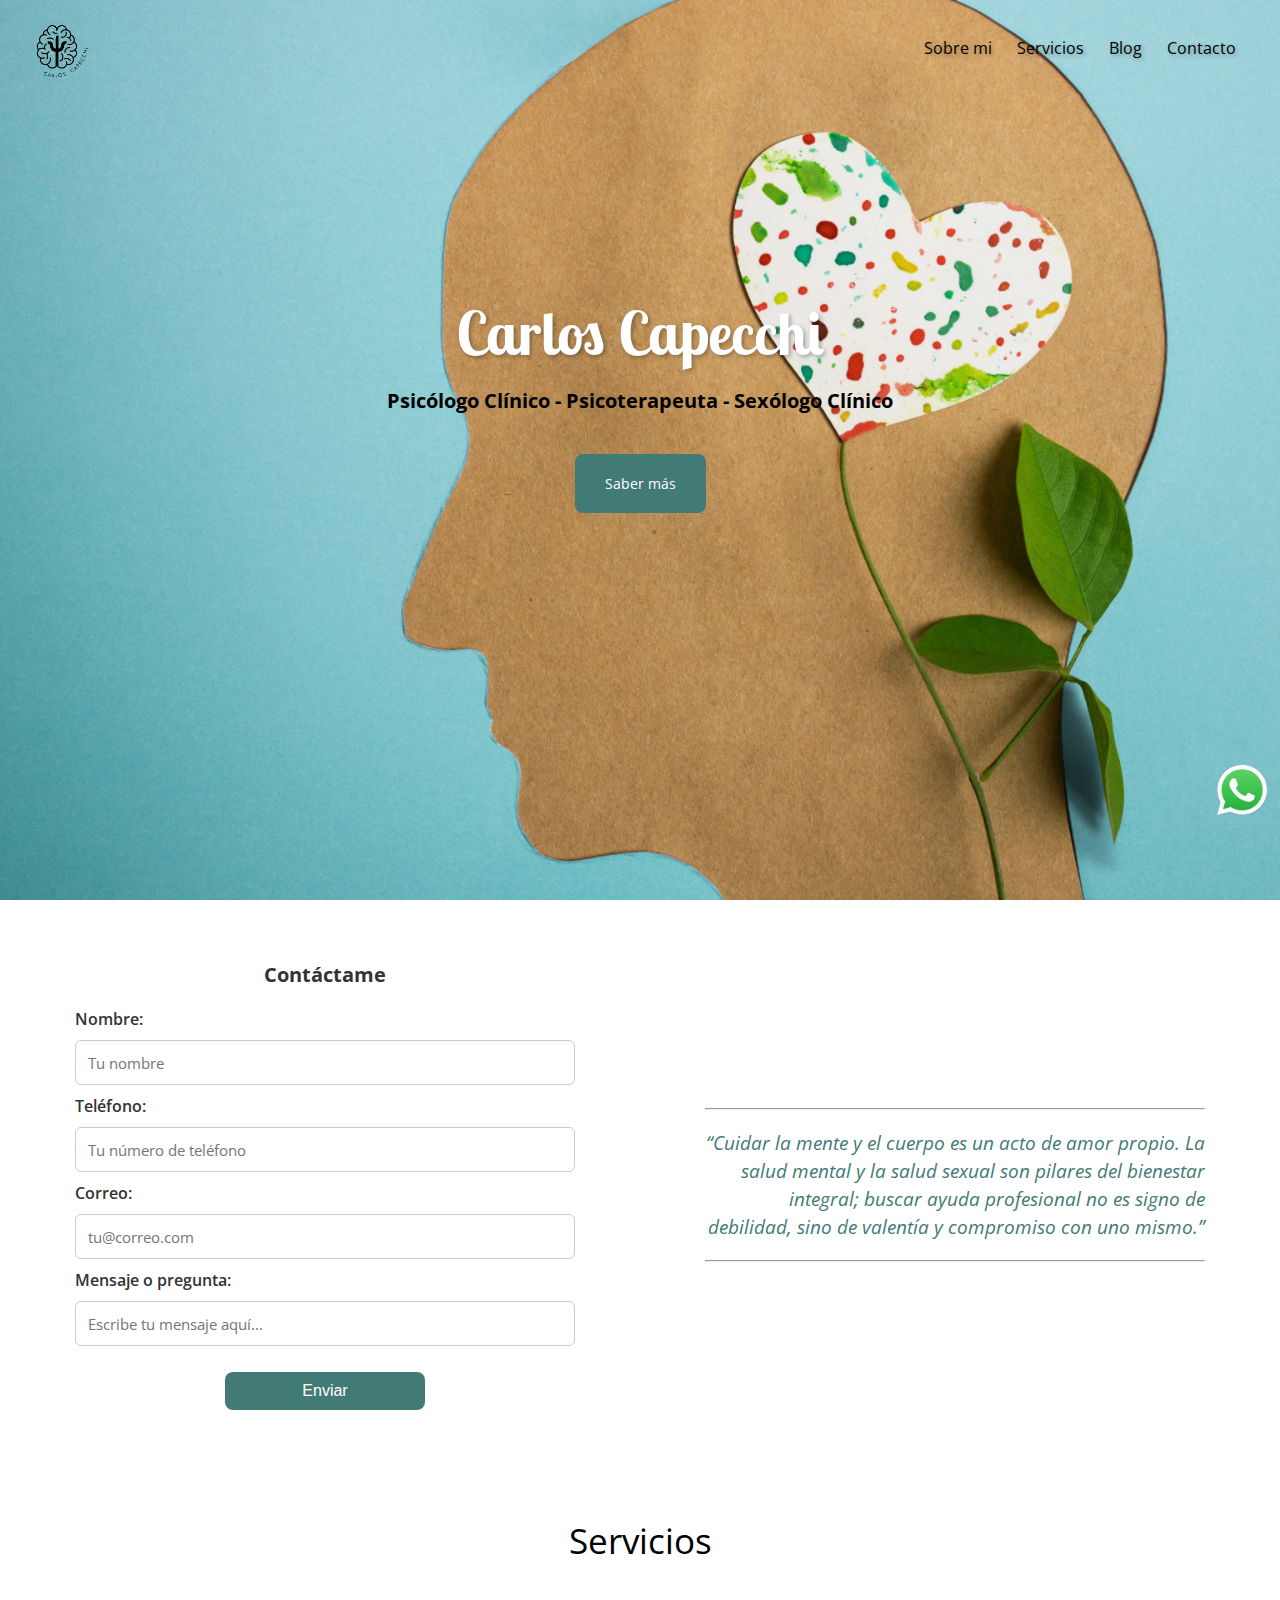
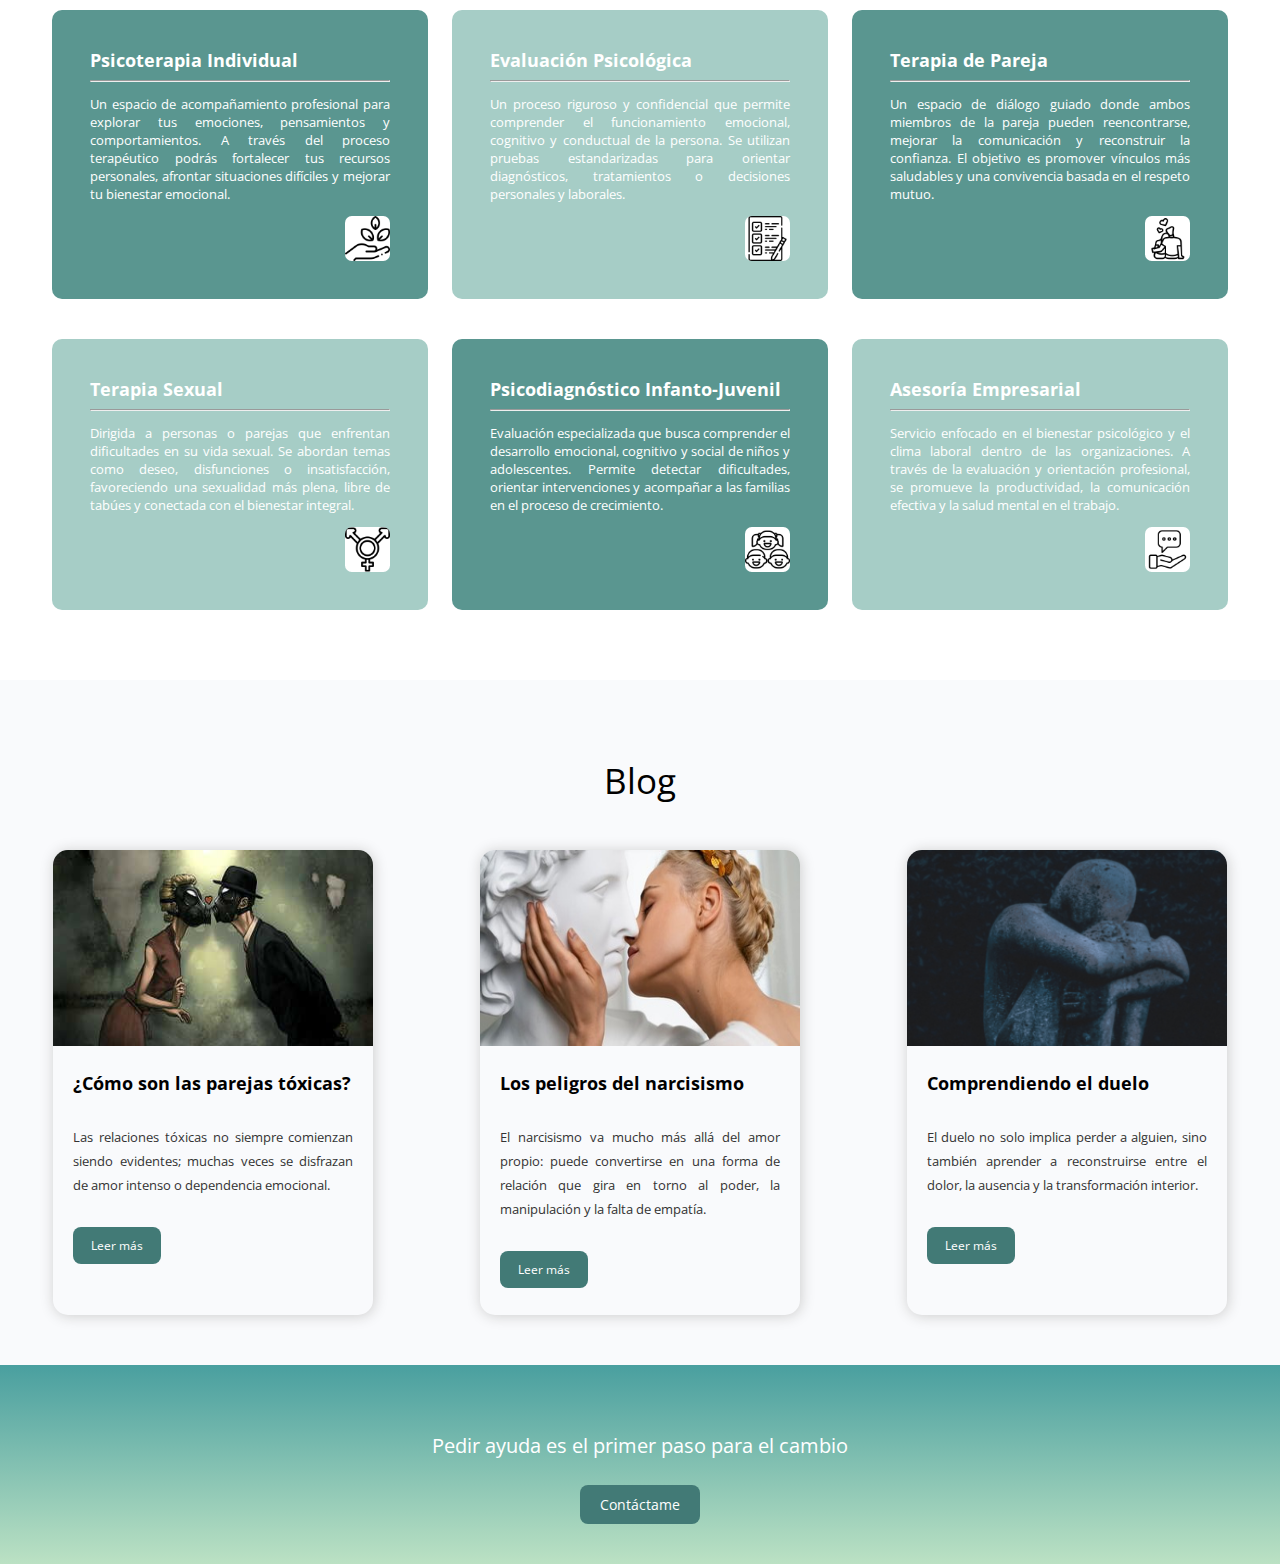
<file: index.html>
<!DOCTYPE html>
<html lang="es">
    <head>
        <meta charset="UTF-8">
        <title>Carlos Capecchi</title>
        <link rel="stylesheet" href="./style.css">
        <link rel="preconnect" href="https://fonts.googleapis.com">
        <link rel="preconnect" href="https://fonts.gstatic.com" crossorigin>
        <link href="https://fonts.googleapis.com/css2?family=Open+Sans:ital,wght@0,300..800;1,300..800&display=swap" rel="stylesheet">
        <link rel="preconnect" href="https://fonts.googleapis.com">
        <link rel="preconnect" href="https://fonts.gstatic.com" crossorigin>
        <link href="https://fonts.googleapis.com/css2?family=Lobster+Two:ital,wght@0,400;0,700;1,400;1,700&display=swap" rel="stylesheet">
        <script src="https://code.jquery.com/jquery-3.7.1.min.js"></script>
        <meta name="viewport" content="width=device-width, user-scaleable=no">
    </head>

    <body>

        <header>
            <div class="contenedor">
                <div class="menu">
                    <a href="./index.html">
                    <img class="logo" src="./images/logo capecchi fondo transparente-01.png" alt="logo-profesional-carlos">
                    </a>
                    <nav>
                        <ul class="menu-list">
                            <li class="menu.btn"><a class="menu-btn-link" href="./sobremi.html">Sobre mi</a></li>
                            <li class="menu.btn"><a class="menu-btn-link" href="./servicios.html">Servicios</a></li>
                            <li class="menu.btn"><a class="menu-btn-link" href="./blog.html">Blog</a></li>
                            <li class="menu.btn"><a class="menu-btn-link" href="./contacto.html">Contacto</a></li>
                        </ul>
                    </nav>
                </div>
            </div>
            
            <div class="titular">
                <h1>Carlos Capecchi</h1>
                <h2>Psicólogo Clínico - Psicoterapeuta - Sexólogo Clínico</h2>
                <a class="saber-mas" href="./sobremi.html">Saber más</a>
            </div>
        </header>

        <section class="contact-section">
            <div class="contact-container">
                
    <!-- FORMULARIO, BLOQUE IZQUIERDO -->
                <div class="contact-form">
                    <h2>Contáctame</h2>
                    <form id="contactForm" action="https://formspree.io/f/mzzkrrdy" method="post">
                        <label for="nombre">Nombre:</label>
                        <input type="text" id="nombre" name="nombre" placeholder="Tu nombre" required>

                        <label for="telefono">Teléfono:</label>
                        <input type="tel" id="telefono" name="telefono" placeholder="Tu número de teléfono" required>

                        <label for="correo">Correo:</label>
                        <input type="email" id="correo" name="correo" placeholder="tu@correo.com" required>

                        <label for="mensaje">Mensaje o pregunta:</label>
                        <input id="mensaje" name="mensaje" placeholder="Escribe tu mensaje aquí..." required></input>

                        <button type="submit">Enviar</button>
                    </form>
                </div>

    <!-- FRASE INFORMATIVA, BLOQUE DERECHO -->
                <div class="contact-info">
                    <hr />
                <h3>“Cuidar la mente y el cuerpo es un acto de amor propio. La salud mental y la salud sexual son pilares del bienestar integral; buscar ayuda profesional no es signo de debilidad, sino de valentía y compromiso con uno mismo.”</h3>
                <hr />
                </div>
            </div>
        </section>

<!-- SECCIÓN DE SERVICIOS -->
<section class="sec-serv">
    <div class="contenedor-servicios">
        <h4>Servicios</h4>
        <div class="cajas-servicios">
            <div class="servicio oscuro">
                <h5>Psicoterapia Individual</h5>
                <hr />
                <p class="parrafo-serv">Un espacio de acompañamiento profesional para explorar tus emociones, pensamientos y comportamientos. A través del proceso terapéutico podrás fortalecer tus recursos personales, afrontar situaciones difíciles y mejorar tu bienestar emocional.</p>
                <img class="icono-servicios" src="./images/Therapy.png">
            </div>
            
            <div class="servicio claro">
                <h5>Evaluación Psicológica</h5>
                <hr />
                <p class="parrafo-serv">Un proceso riguroso y confidencial que permite comprender el funcionamiento emocional, cognitivo y conductual de la persona. Se utilizan pruebas estandarizadas para orientar diagnósticos, tratamientos o decisiones personales y laborales.</p>
                <img class="icono-servicios" src="./images/Assessment.png">
            </div>

            <div class="servicio oscuro">
                <h5>Terapia de Pareja</h5>
                <hr />
                <p class="parrafo-serv">Un espacio de diálogo guiado donde ambos miembros de la pareja pueden reencontrarse, mejorar la comunicación y reconstruir la confianza. El objetivo es promover vínculos más saludables y una convivencia basada en el respeto mutuo.</p>
                <img class="icono-servicios" src="./images/Couple.png">
            </div>

            <div class="servicio claro">
                <h5>Terapia Sexual</h5>
                <hr />
                <p class="parrafo-serv">Dirigida a personas o parejas que enfrentan dificultades en su vida sexual. Se abordan temas como deseo, disfunciones o insatisfacción, favoreciendo una sexualidad más plena, libre de tabúes y conectada con el bienestar integral.</p>
                <img class="icono-servicios" src="./images/Sex.png">
            </div>

            <div class="servicio oscuro">
                <h5>Psicodiagnóstico Infanto-Juvenil</h5>
                <hr />
                <p class="parrafo-serv">Evaluación especializada que busca comprender el desarrollo emocional, cognitivo y social de niños y adolescentes. Permite detectar dificultades, orientar intervenciones y acompañar a las familias en el proceso de crecimiento.</p>
                <img class="icono-servicios" src="./images/kids.png">
            </div>

            <div class="servicio claro">
                <h5>Asesoría Empresarial</h5>
                <hr />
                <p class="parrafo-serv">Servicio enfocado en el bienestar psicológico y el clima laboral dentro de las organizaciones. A través de la evaluación y orientación profesional, se promueve la productividad, la comunicación efectiva y la salud mental en el trabajo.</p>
                <img class="icono-servicios" src="./images/Counselling.png">
            </div>
        </div>    
    </div>
</section>

<!-- COMIENZA EL BLOG  -->
<section id="blog">
    <div class="contenedor-blog">
        <h4>Blog</h4>
        <div class="contenedor-publicaciones">
            <div class="publicaciones">
                <img src="./images/pareja-toxica.jpg">
                <h5>¿Cómo son las parejas tóxicas?</h5>
                <p class="parrafo-blog">Las relaciones tóxicas no siempre comienzan siendo evidentes; muchas veces se disfrazan de amor intenso o dependencia emocional.</p>
                <a class="leer-mas">Leer más</a>
            </div>

            <div class="publicaciones">
                <img src="./images/narcisism.jpg">
                <h5>Los peligros del narcisismo</h5>
                <p class="parrafo-blog">El narcisismo va mucho más allá del amor propio: puede convertirse en una forma de relación que gira en torno al poder, la manipulación y la falta de empatía.</p>
                <a class="leer-mas">Leer más</a>
            </div>

            <div class="publicaciones">
                <img src="./images/grief.png">
                <h5>Comprendiendo el duelo</h5>
                <p class="parrafo-blog">El duelo no solo implica perder a alguien, sino también aprender a reconstruirse entre el dolor, la ausencia y la transformación interior.</p>
                <a class="leer-mas">Leer más</a>
            </div>
        </div>
    </div>
</section>

<!-- SECCIÓN DE FOOTER -->
<section id="footer">
    <div class="contenedor-footer">
        <h4>Pedir ayuda es el primer paso para el cambio</h4>
        <a class="footer-btn" href="./contacto.html">Contáctame</a>
    </div>
</section>

<section id="whatsapp">
    <a href="https://wa.me/593939283303">
        <img class="whatsapp-icon" src="./images/WhatsApp.png">
    </a>
</section>

    </body>
</html>
</file>
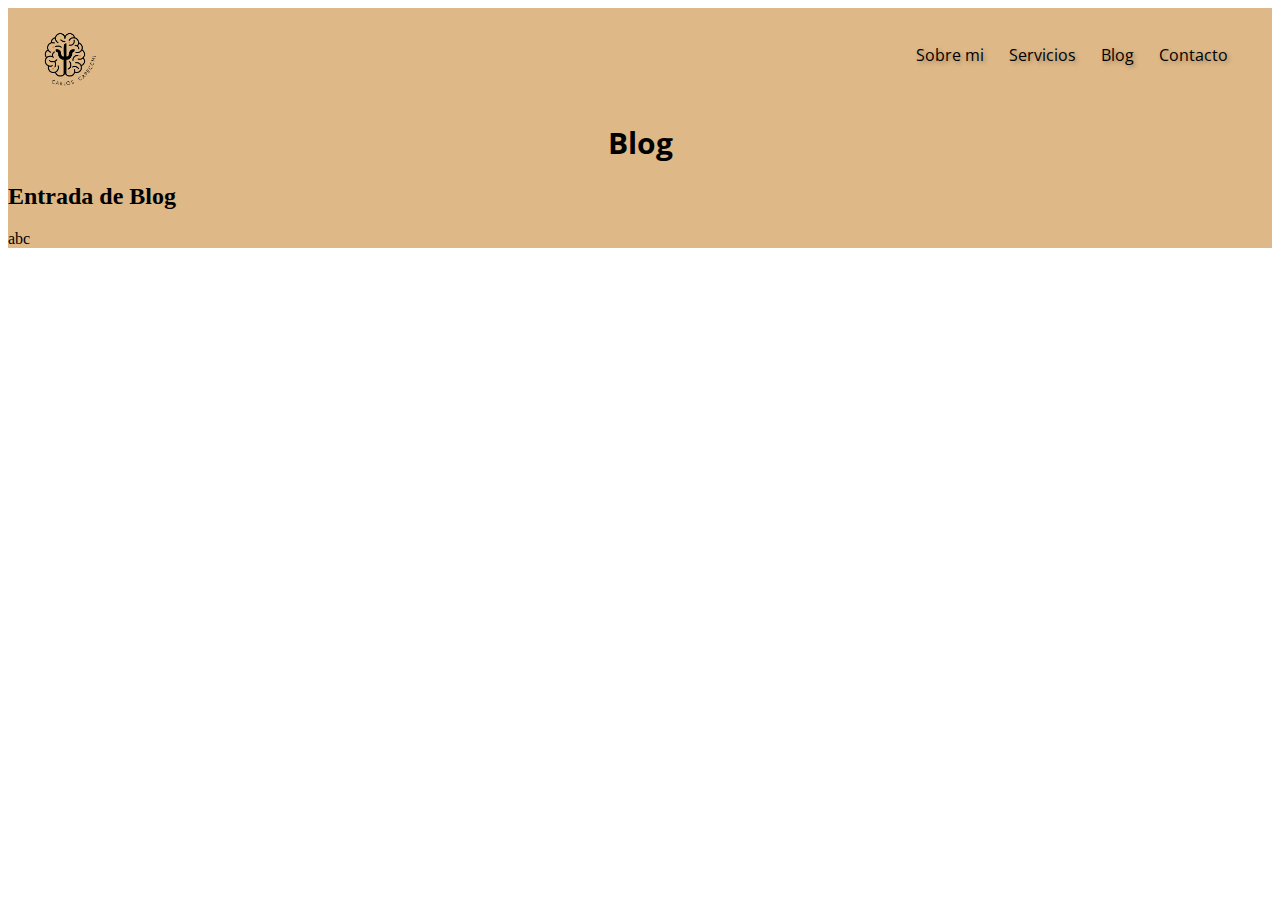
<file: blog.html>
<!DOCTYPE html>
<html lang="es">
    <head>
        <meta charset="UTF-8">
        <title>Carlos Capecchi - Psicólogo</title>
        <link rel="preconnect" href="https://fonts.googleapis.com">
        <link rel="preconnect" href="https://fonts.gstatic.com" crossorigin>
        <link href="https://fonts.googleapis.com/css2?family=Open+Sans:ital,wght@0,300..800;1,300..800&display=swap" rel="stylesheet">
        <script src="https://code.jquery.com/jquery-3.7.1.min.js"></script>
        <link rel="preconnect" href="https://fonts.googleapis.com">
        <link rel="preconnect" href="https://fonts.gstatic.com" crossorigin>
        <link href="https://fonts.googleapis.com/css2?family=Momo+Signature&display=swap" rel="stylesheet">
        <meta name="viewport" content="width=device-width, user-scaleable=no">
    </head>

    <body>
        <header>
              <div class="contenedor">
                <div class="menu">
                    <a href="./index.html">
                    <img class="logo" src="./images/logo capecchi fondo transparente-01.png" alt="logo-profesional-carlos">
                    </a>
                    <nav>
                        <ul class="menu-list">
                            <li class="menu.btn"><a class="menu-btn-link" href="./sobremi.html">Sobre mi</a></li>
                            <li class="menu.btn"><a class="menu-btn-link" href="./servicios.html">Servicios</a></li>
                            <li class="menu.btn"><a class="menu-btn-link" href="./blog.html">Blog</a></li>
                            <li class="menu.btn"><a class="menu-btn-link" href="./contacto.html">Contacto</a></li>
                        </ul>
                    </nav>
                </div>
            </div>
            
            <div class="titular">
                <h1>Blog</h1>                
            </div>

            <div class="contenedor-sobre">
                <h2>Entrada de Blog</h2>
                <p>abc</p>
            </div>
        </header>

        <style>
            .logo {
                width: 80px;
                height: 80px;
                margin-top: 10px;
            }
            h1 {
                text-align: center;
                font-family: "Open Sans";
                font-size: 30px;
            }
            .menu-btn-link {
                text-decoration: none;
                color: black;
            }
            li {
                list-style: none;
                margin-right: 25px;
                text-shadow: 2px 2px 4px rgba(0,0,0,0.3);
                font-family: "Open Sans";
            }
            .menu {
                display: flex;
                justify-content: space-between;
                align-items: center;
            }
            .menu-list {
                display: flex;
            }
            header {
                background-color: burlywood;
            }
            .contenedor {
                margin: auto;
                width: 97%;
                max-width: 1920px;
            }
        </style>
    </body>
</html>
</file>
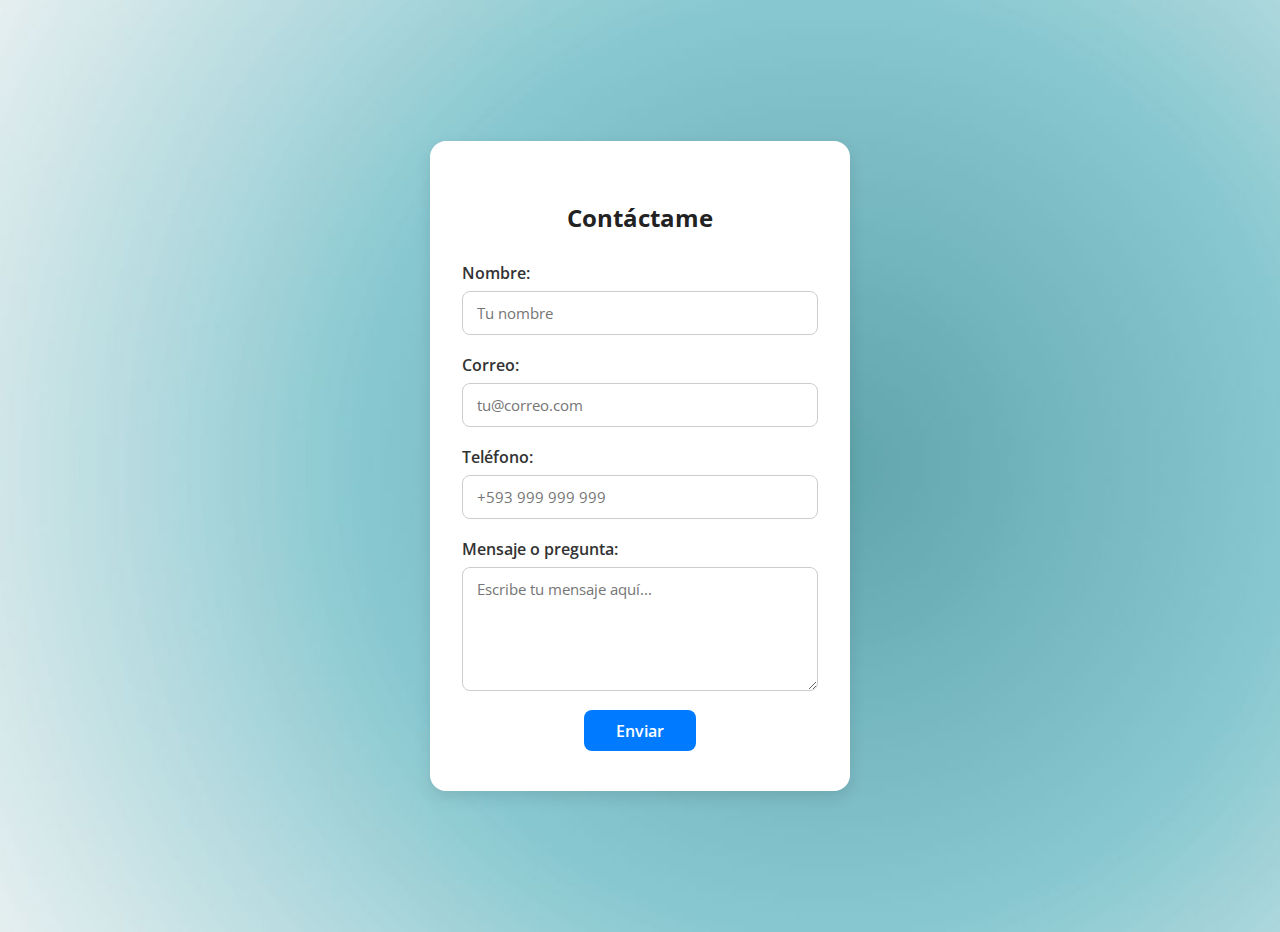
<file: contacto.html>
<!DOCTYPE html>
<html lang="es">
<head>
  <meta charset="UTF-8">
  <meta name="viewport" content="width=device-width, initial-scale=1.0">
  <title>Contáctame</title>
  <link href="https://fonts.googleapis.com/css2?family=Open+Sans:wght@400;600&display=swap" rel="stylesheet">
  <style>
    /* ---------- Estilo general ---------- */
    body {
      font-family: 'Open Sans', sans-serif;
      background: url(./images/fondo-sobre.jpg);
      display: flex;
      justify-content: center;
      align-items: center;
      min-height: 100vh;
      margin: 0;
      padding: 1rem;
      background-size: cover;
      height: 100vh;
    }

    form {
      background: #fff;
      padding: 2.5rem 2rem;
      border-radius: 16px;
      box-shadow: 0 6px 16px rgba(0,0,0,0.1);
      width: 100%;
      max-width: 420px;
      text-align: left;
      box-sizing: border-box;
    }

    h2 {
      text-align: center;
      font-weight: 700;
      color: #222;
      margin-bottom: 1.8rem;
    }

    label {
      display: block;
      margin-bottom: 0.4rem;
      font-weight: 600;
      color: #333;
    }

    input,
    textarea {
      width: 100%;
      padding: 0.7rem 0.9rem;
      border: 1px solid #ccc;
      border-radius: 8px;
      font-family: 'Open Sans', sans-serif;
      font-size: 0.95rem;
      box-sizing: border-box;
      display: block;
      margin: 0 auto 1.2rem auto;
      transition: border-color 0.3s ease;
    }

    input:focus,
    textarea:focus {
      border-color: #007bff;
      outline: none;
    }

    button {
      display: block;
      margin: 0 auto;
      background-color: #007bff;
      color: #fff;
      border: none;
      border-radius: 8px;
      padding: 0.6rem 2rem; /* más ancho que alto */
      font-size: 1rem;
      font-weight: 600;
      cursor: pointer;
      transition: background-color 0.3s ease, transform 0.1s ease;
      font-family: 'Open Sans', sans-serif;
    }

    button:hover {
      background-color: #0056b3;
    }

    button:active {
      transform: scale(0.98);
    }

    /* ---------- Versión responsive ---------- */
    @media (max-width: 600px) {
      body {
        padding: 1rem;
      }

      form {
        padding: 2rem 1.5rem;
        max-width: 100%;
      }

      input,
      textarea {
        font-size: 1rem;
      }

      button {
        width: 100%;              /* botón ocupa ancho completo en móvil */
        padding: 0.8rem 0;
        font-size: 1.05rem;
      }
    }
  </style>
</head>
<body>
  <form action="https://formspree.io/f/mzzkrrdy" method="POST">
    <h2>Contáctame</h2>

    <label for="name">Nombre:</label>
    <input type="text" id="name" name="name" placeholder="Tu nombre" required>

    <label for="email">Correo:</label>
    <input type="email" id="email" name="email" placeholder="tu@correo.com" required>

    <label for="phone">Teléfono:</label>
    <input type="tel" id="phone" name="phone" placeholder="+593 999 999 999" pattern="[0-9+ ]+" required>

    <label for="message">Mensaje o pregunta:</label>
    <textarea id="message" name="message" rows="5" placeholder="Escribe tu mensaje aquí..." required></textarea>

    <button type="submit">Enviar</button>
  </form>
</body>
</html>
</file>
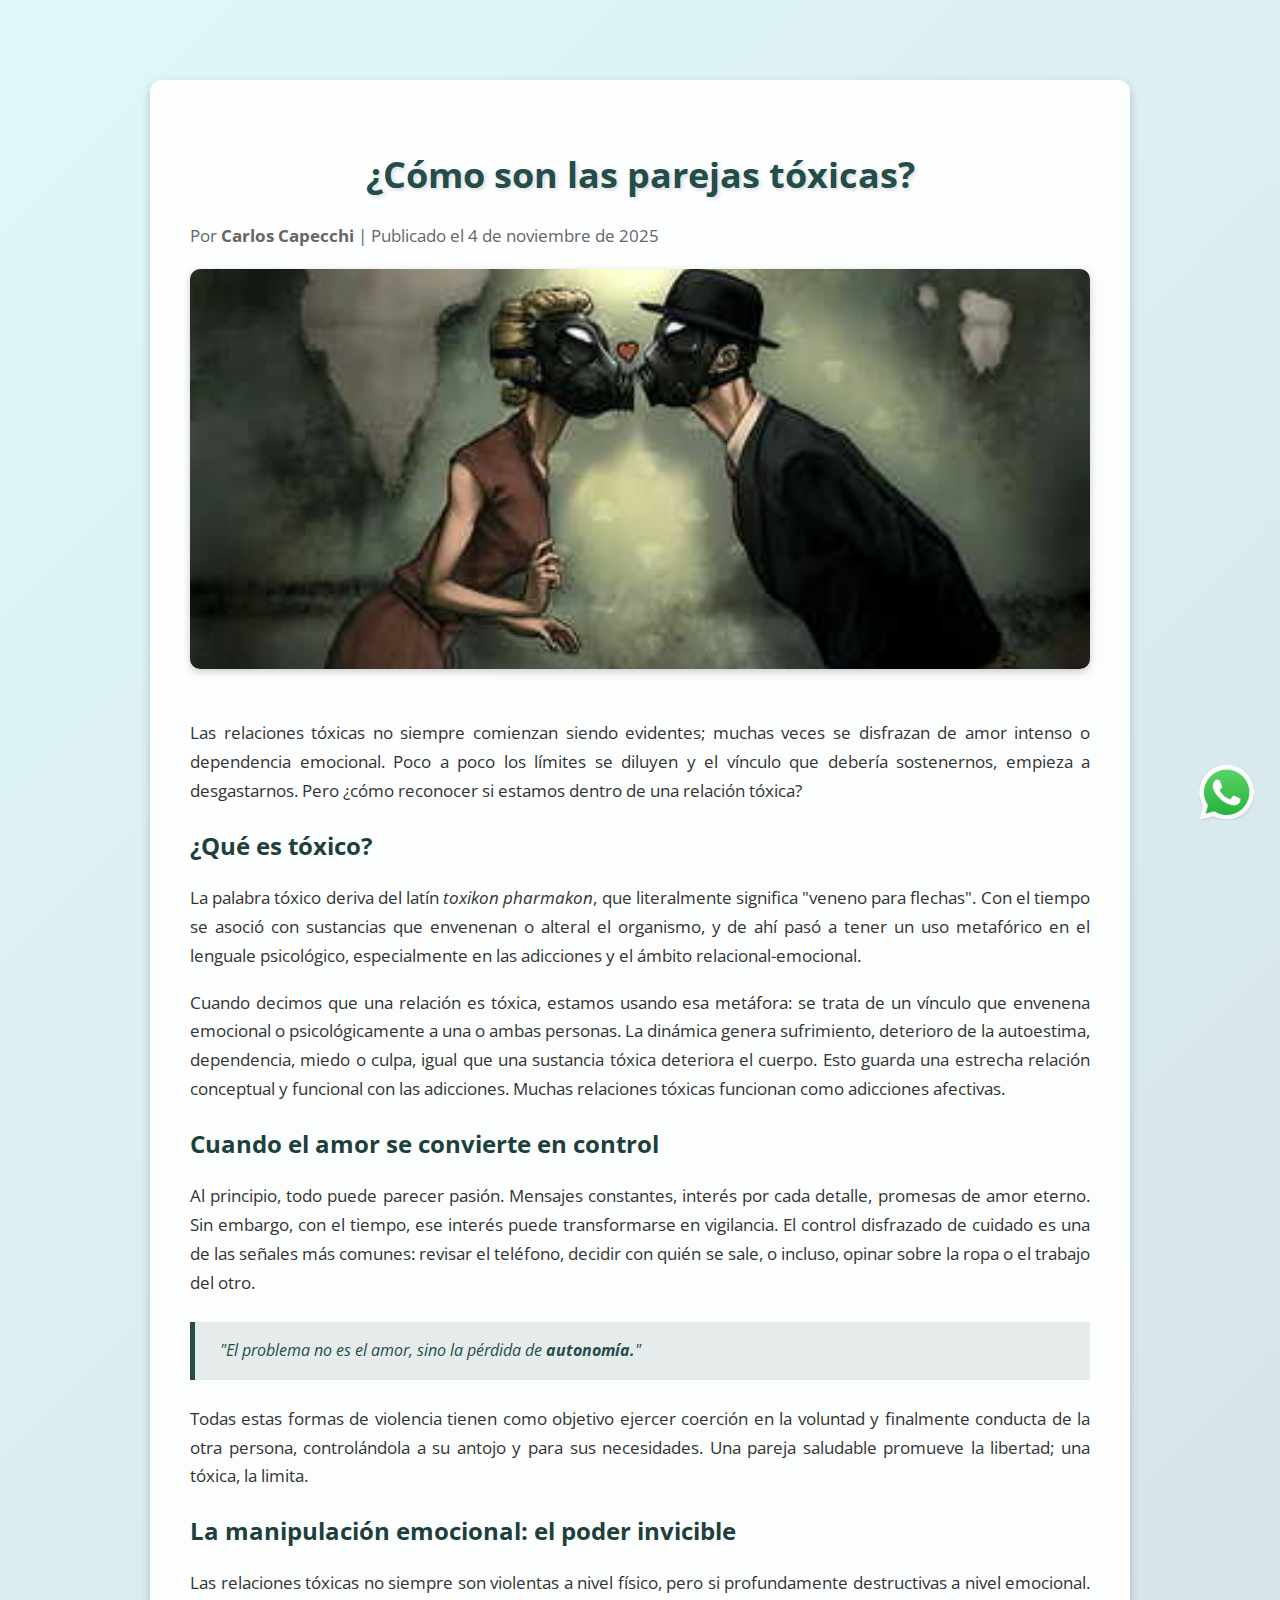
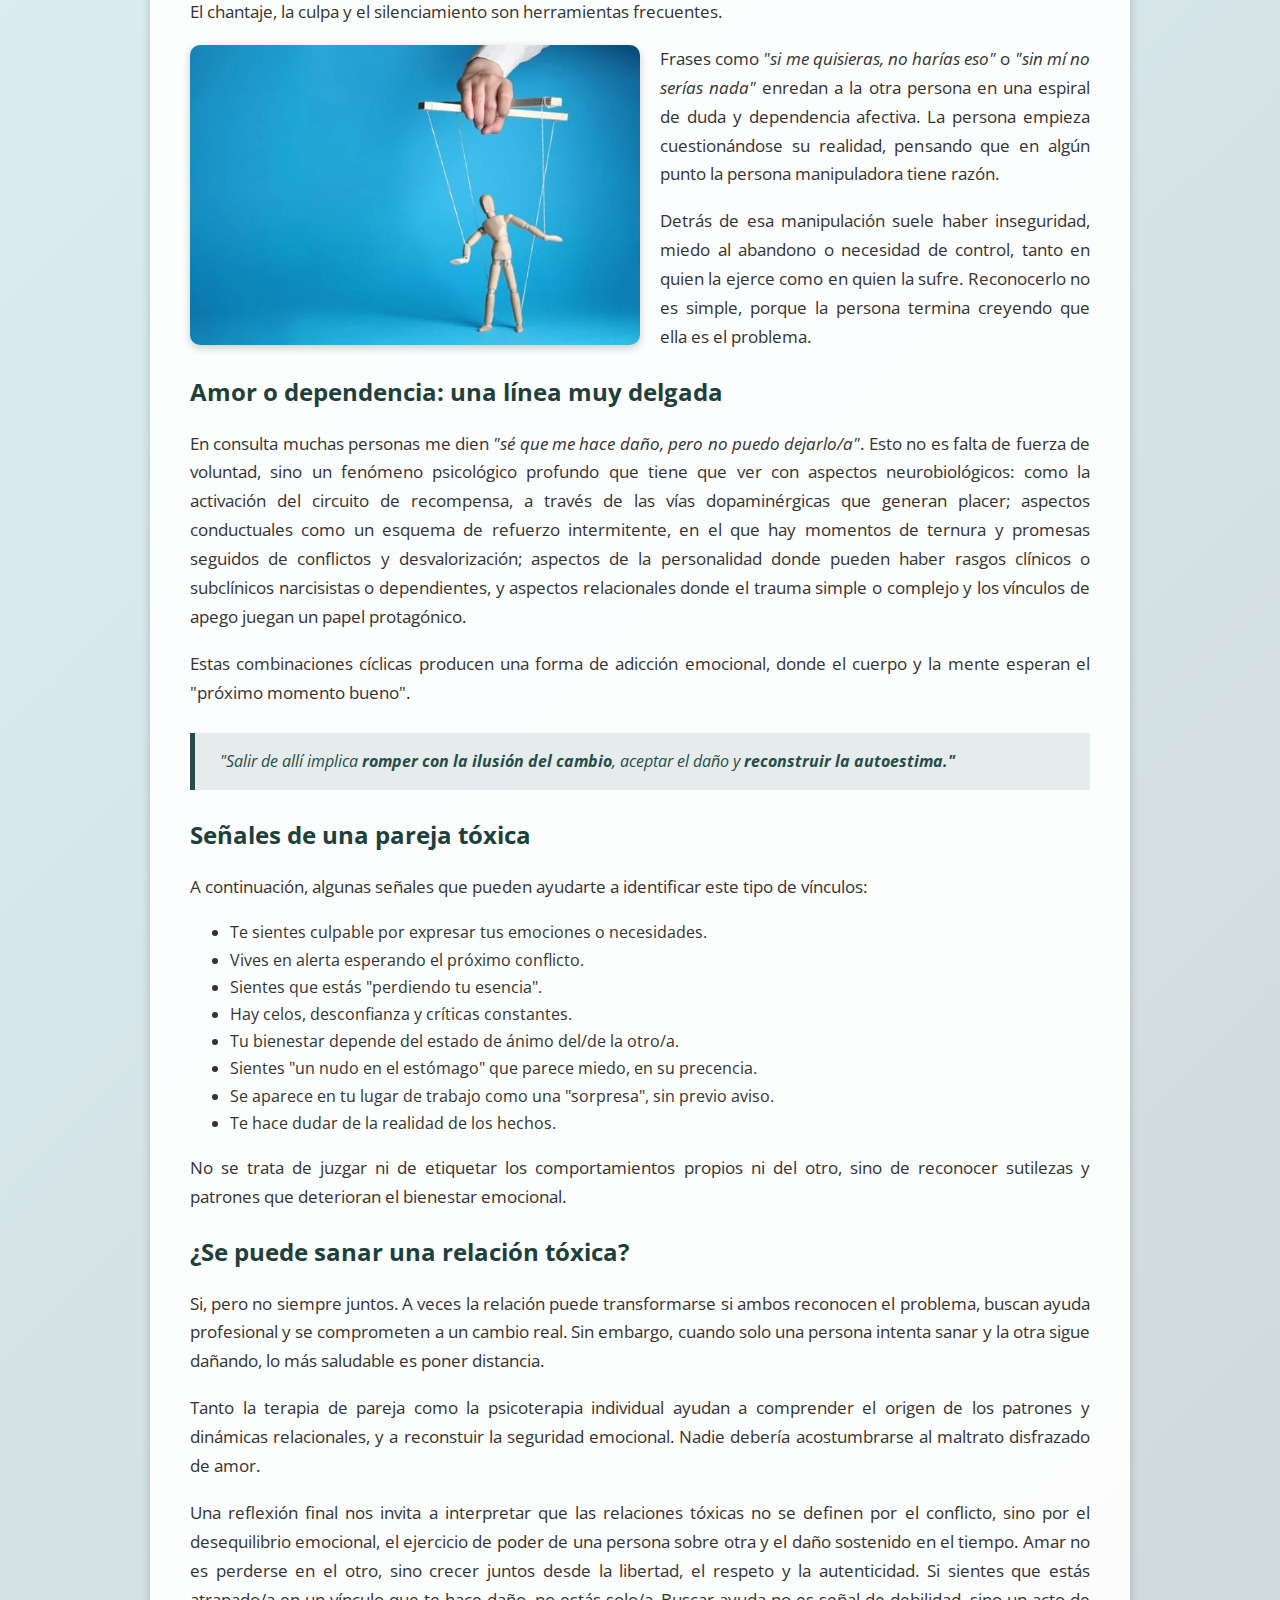
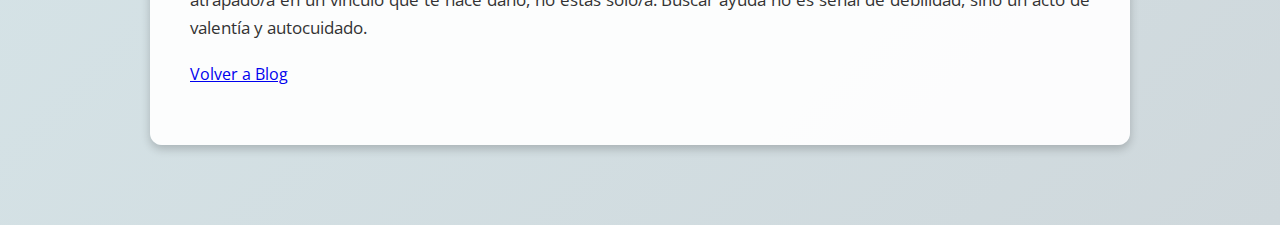
<file: entrada-base.html>
<!DOCTYPE html>
<html lang="es">
<head>
    <meta charset="UTF-8">
    <meta name="viewport" content="width=device-width, initial-scale=1.0">
    <title>Blog de Carlos Capecchi</title>
    <link rel="preconnect" href="https://fonts.googleapis.com">
    <link rel="preconnect" href="https://fonts.gstatic.com" crossorigin>
    <link href="https://fonts.googleapis.com/css2?family=Open+Sans:wght@300;400;600;700&display=swap" rel="stylesheet">
</head>
<body>
    <header>
        <main class="entrada-container">
            <article class="entrada">
                <h1 id="pareja-toxica">¿Cómo son las parejas tóxicas?</h1>
                <p class="meta">Por <strong>Carlos Capecchi</strong> | Publicado el 4 de noviembre de 2025</p>
                <img class="main-image" src="./images/pareja-toxica.jpg" alt="imagen principal del artículo">
                <p>Las relaciones tóxicas no siempre comienzan siendo evidentes; muchas veces se disfrazan de amor intenso o dependencia emocional. Poco a poco los límites se diluyen y el vínculo que debería sostenernos, empieza a desgastarnos. Pero ¿cómo reconocer si estamos dentro de una relación tóxica?</p>
                <h2>¿Qué es tóxico?</h2>
                <p>La palabra tóxico deriva del latín <span>toxikon pharmakon</span>, que literalmente significa "veneno para flechas". Con el tiempo se asoció con sustancias que envenenan o alteral el organismo, y de ahí pasó a tener un uso metafórico en el lenguale psicológico, especialmente en las adicciones y el ámbito relacional-emocional.</p>
                <p>Cuando decimos que una relación es tóxica, estamos usando esa metáfora: se trata de un vínculo que envenena emocional o psicológicamente a una o ambas personas. La dinámica genera sufrimiento, deterioro de la autoestima, dependencia, miedo o culpa, igual que una sustancia tóxica deteriora el cuerpo. Esto guarda una estrecha relación conceptual y funcional con las adicciones. Muchas relaciones tóxicas funcionan como adicciones afectivas.</p>
                <h2>Cuando el amor se convierte en control</h2>
                <p>Al principio, todo puede parecer pasión. Mensajes constantes, interés por cada detalle, promesas de amor eterno. Sin embargo, con el tiempo, ese interés puede transformarse en vigilancia. El control disfrazado de cuidado es una de las señales más comunes: revisar el teléfono, decidir con quién se sale, o incluso, opinar sobre la ropa o el trabajo del otro.</p>
                <blockquote>"El problema no es el amor, sino la pérdida de <span class="boldie">autonomía.</span>"</blockquote>
                <p>Todas estas formas de violencia tienen como objetivo ejercer coerción en la voluntad y finalmente conducta de la otra persona, controlándola a su antojo y para sus necesidades. Una pareja saludable promueve la libertad; una tóxica, la limita.</p>
                <h2>La manipulación emocional: el poder invicible</h2>
                <p>Las relaciones tóxicas no siempre son violentas a nivel físico, pero si profundamente destructivas a nivel emocional. El chantaje, la culpa y el silenciamiento son herramientas frecuentes.</p>
                <img class="manipulacion" src="./images/manipulacion.webp">
                <p>Frases como <span>"si me quisieras, no harías eso"</span> o <span>"sin mí no serías nada"</span> enredan a la otra persona en una espiral de duda y dependencia afectiva. La persona empieza cuestionándose su realidad, pensando que en algún punto la persona manipuladora tiene razón.</p>
                <p>Detrás de esa manipulación suele haber inseguridad, miedo al abandono o necesidad de control, tanto en quien la ejerce como en quien la sufre. Reconocerlo no es simple, porque la persona termina creyendo que ella es el problema.</p>
                <h2>Amor o dependencia: una línea muy delgada</h2>
                <p>En consulta muchas personas me dien <span>"sé que me hace daño, pero no puedo dejarlo/a"</span>. Esto no es falta de fuerza de voluntad, sino un fenómeno psicológico profundo que tiene que ver con aspectos neurobiológicos: como la activación del circuito de recompensa, a través de las vías dopaminérgicas que generan placer; aspectos conductuales como un esquema de refuerzo intermitente, en el que hay momentos de ternura y promesas seguidos de conflictos y desvalorización; aspectos de la personalidad donde pueden haber rasgos clínicos o subclínicos narcisistas o dependientes, y aspectos relacionales donde el trauma simple o complejo y los vínculos de apego juegan un papel protagónico.</p>
                <p>Estas combinaciones cíclicas producen una forma de adicción emocional, donde el cuerpo y la mente esperan el "próximo momento bueno".</p>
                <blockquote>"Salir de allí implica <span class="boldie">romper con la ilusión del cambio</span>, aceptar el daño y <span class="boldie">reconstruir la autoestima."</span></blockquote>
                <h2>Señales de una pareja tóxica</h2>
                <p>A continuación, algunas señales que pueden ayudarte a identificar este tipo de vínculos:</p>
                <ul>
                    <li>Te sientes culpable por expresar tus emociones o necesidades.</li>
                    <li>Vives en alerta esperando el próximo conflicto.</li>
                    <li>Sientes que estás "perdiendo tu esencia".</li>
                    <li>Hay celos, desconfianza y críticas constantes.</li>
                    <li>Tu bienestar depende del estado de ánimo del/de la otro/a.</li>
                    <li>Sientes "un nudo en el estómago" que parece miedo, en su precencia.</li>
                    <li>Se aparece en tu lugar de trabajo como una "sorpresa", sin previo aviso.</li>
                    <li>Te hace dudar de la realidad de los hechos.</li>
                </ul>
                <p>No se trata de juzgar ni de etiquetar los comportamientos propios ni del otro, sino de reconocer sutilezas y patrones que deterioran el bienestar emocional.</p>
                <h2>¿Se puede sanar una relación tóxica?</h2>
                <p>Si, pero no siempre juntos. A veces la relación puede transformarse si ambos reconocen el problema, buscan ayuda profesional y se comprometen a un cambio real. Sin embargo, cuando solo una persona intenta sanar y la otra sigue dañando, lo más saludable es poner distancia.</p>
                <p>Tanto la terapia de pareja como la psicoterapia individual ayudan a comprender el origen de los patrones y dinámicas relacionales, y a reconstuir la seguridad emocional. Nadie debería acostumbrarse al maltrato disfrazado de amor.</p>
                <p>Una reflexión final nos invita a interpretar que las relaciones tóxicas no se definen por el conflicto, sino por el desequilibrio emocional, el ejercicio de poder de una persona sobre otra y el daño sostenido en el tiempo. Amar no es perderse en el otro, sino crecer juntos desde la libertad, el respeto y la autenticidad. Si sientes que estás atrapado/a en un vínculo que te hace daño, no estás solo/a. Buscar ayuda no es señal de debilidad, sino un acto de valentía y autocuidado.</p>
            </article>
            <p class="boton-volver"><a href="blog.html">Volver a Blog</a></p>
        </main>


        
    </header>
    <!-- Contenido principal --> 

    <!-- Botón WhatsApp -->
    <section id="whatsapp">
        <a href="https://wa.me/593939283303">
            <img class="whatsapp-icon" src="./images/WhatsApp.png" alt="WhatsApp contacto">
        </a>
    </section>

    <!-- CSS integrado -->
    <style>
        .manipulacion {
            width: 50%;
            max-height: 400px;
            border-radius: 10px;
            margin-bottom: 10px;
            box-shadow: 0 3px 8px rgba(0,0,0,0.2);
            float: left;
            margin-right: 20px;
        }
        .boldie {
            font-weight: bold;
        }
        span {
            font-style: italic;
        }
        body {
            margin: 0;
            font-family: "Open Sans", sans-serif;
            background: linear-gradient(135deg, #e0f7fa 0%, #cfd8dc 100%);
            color: #333;
            line-height: 1.7;
        }
        /* --- Contenedor de la entrada --- */
        .entrada-container {
            max-width: 900px;
            margin: 80px auto 80px;
            background-color: rgba(255, 255, 255, 0.92);
            border-radius: 12px;
            box-shadow: 0 4px 10px rgba(0,0,0,0.2);
            padding: 40px;
        }

        .entrada h1 {
            color: #244d4a;
            font-size: 36px;
            margin-bottom: 10px;
            text-align: center;
            text-shadow: 2px 2px 4px rgba(0,0,0,0.15);
        }

        .meta {
            font-size: 14px;
            color: #666;
            text-align: center;
            margin-bottom: 25px;
        }

        .main-image {
            width: 100%;
            max-height: 400px;
            object-fit: cover;
            border-radius: 10px;
            margin-bottom: 25px;
            box-shadow: 0 3px 8px rgba(0,0,0,0.2);
        }

        .entrada p {
            font-size: 17px;
            text-align: justify;
            margin-bottom: 18px;
        }

        .entrada h2 {
            color: #1e403d;
            font-size: 24px;
            margin-top: 20px;
            margin-bottom: 15px;
        }

        blockquote {
            background: rgba(36, 77, 74, 0.1);
            border-left: 5px solid #244d4a;
            padding: 15px 25px;
            font-style: italic;
            margin: 25px 0;
            color: #244d4a;
        }

        /* WhatsApp */
        #whatsapp a {
            background: none;
            position: fixed;
            top: 85%;
            right: 2%;
            z-index: 999;
        }

        .whatsapp-icon {
            height: 55px;
        }

        /* --- Responsive --- */
        @media (max-width: 600px) {
            .menu {
                flex-direction: column;
                padding: 10px 20px;
            }

            .menu-list {
                gap: 15px;
                flex-wrap: wrap;
                justify-content: center;
            }

            .entrada-container {
                margin: 120px 15px 60px;
                padding: 25px;
            }

            .entrada h1 {
                font-size: 28px;
            }

            .entrada p {
                font-size: 15px;
            }

            .entrada img {
                max-height: 250px;
            }
            .manipulacion {
                max-height: 150px;
            }

            blockquote {
                font-size: 15px;
            }

            .whatsapp-icon {
                height: 45px;
            }
        }
    </style>
</body>
</html>
</file>
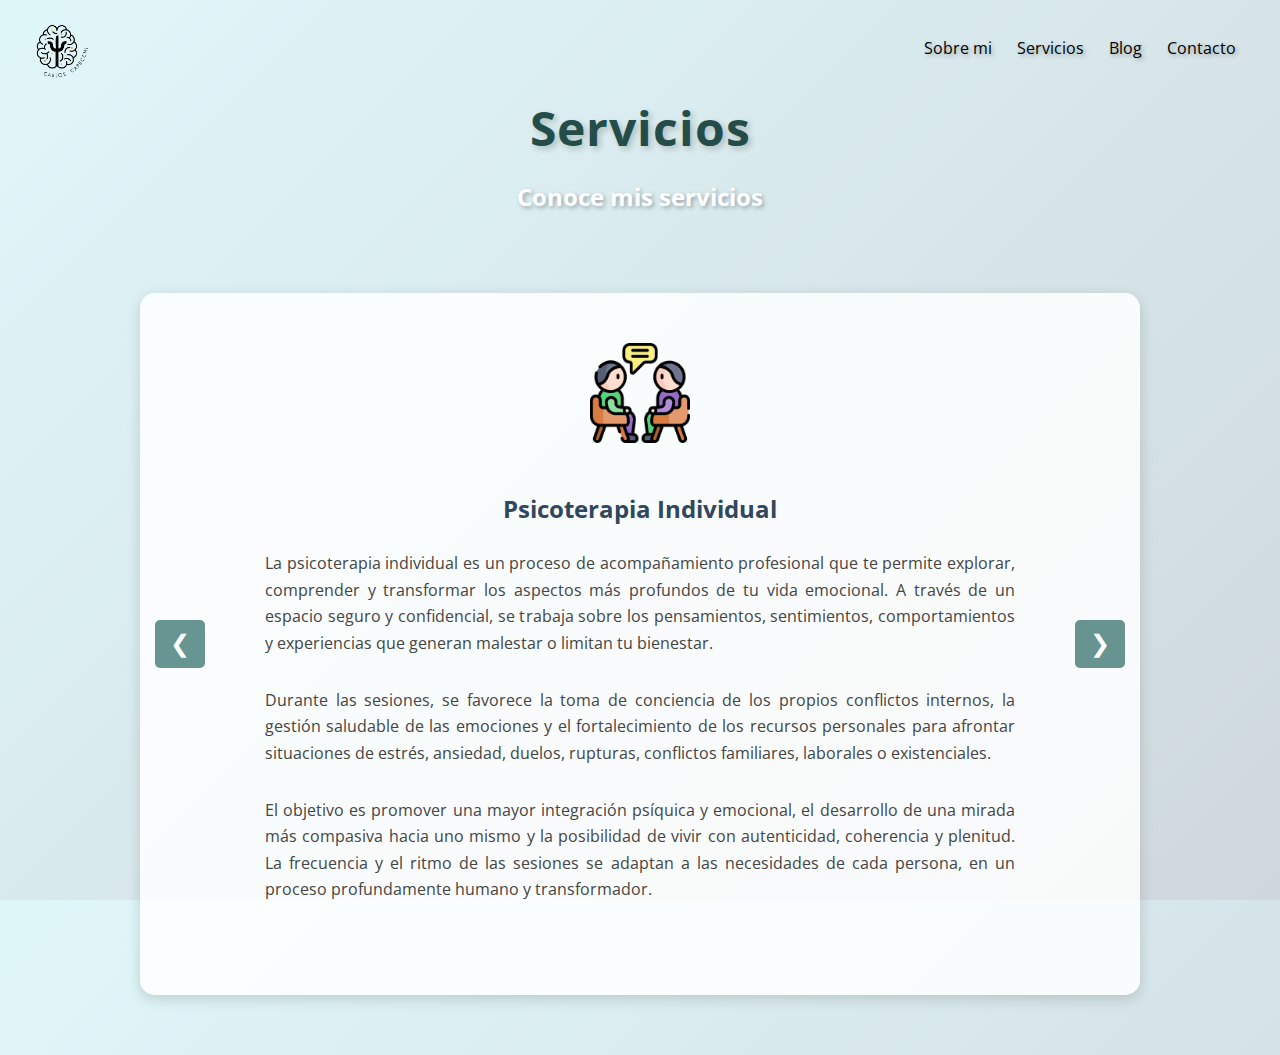
<file: servicios.html>
<!DOCTYPE html>
<html lang="es">
    <head>
        <meta charset="UTF-8">
        <title>Carlos Capecchi - Psicólogo</title>
        <link rel="preconnect" href="https://fonts.googleapis.com">
        <link rel="preconnect" href="https://fonts.gstatic.com" crossorigin>
        <link href="https://fonts.googleapis.com/css2?family=Open+Sans:ital,wght@0,300..800;1,300..800&display=swap" rel="stylesheet">
        <script src="https://code.jquery.com/jquery-3.7.1.min.js"></script>
        <link rel="preconnect" href="https://fonts.googleapis.com">
        <link rel="preconnect" href="https://fonts.gstatic.com" crossorigin>
        <link href="https://fonts.googleapis.com/css2?family=Momo+Trust+Display&display=swap" rel="stylesheet">
        <meta name="viewport" content="width=device-width, user-scaleable=no">
    </head>

    <body>
        <header>
            <div class="contenedor">
                <div class="menu">
                    <a href="./index.html">
                    <img class="logo" src="./images/logo capecchi fondo transparente-01.png" alt="logo-profesional-carlos">
                    </a>
                    <nav>
                        <ul class="menu-list">
                            <li class="menu.btn"><a class="menu-btn-link" href="./sobremi.html">Sobre mi</a></li>
                            <li class="menu.btn"><a class="menu-btn-link" href="./servicios.html">Servicios</a></li>
                            <li class="menu.btn"><a class="menu-btn-link" href="./blog.html">Blog</a></li>
                            <li class="menu.btn"><a class="menu-btn-link" href="./contacto.html">Contacto</a></li>
                        </ul>
                    </nav>
                </div>
            </div>
            <div class="titular">
                <h1>Servicios</h1>
                <h2>Conoce mis servicios</h2>            
            </div>
            
            <section>
                <div class="carousel">
                    <div class="carousel-track">
                        <div class="slide">
                            <img src="./images/therapy-servicios.png" alt="Psicoterapia Individual">
                            <h3>Psicoterapia Individual</h3>
                            <p>La psicoterapia individual es un proceso de acompañamiento profesional que te permite explorar, comprender y transformar los aspectos más profundos de tu vida emocional. A través de un espacio seguro y confidencial, se trabaja sobre los pensamientos, sentimientos, comportamientos y experiencias que generan malestar o limitan tu bienestar.</p>
                            <p>Durante las sesiones, se favorece la toma de conciencia de los propios conflictos internos, la gestión saludable de las emociones y el fortalecimiento de los recursos personales para afrontar situaciones de estrés, ansiedad, duelos, rupturas, conflictos familiares, laborales o existenciales.</p>
                            <p>El objetivo es promover una mayor integración psíquica y emocional, el desarrollo de una mirada más compasiva hacia uno mismo y la posibilidad de vivir con autenticidad, coherencia y plenitud. La frecuencia y el ritmo de las sesiones se adaptan a las necesidades de cada persona, en un proceso profundamente humano y transformador.</p>
                        </div>

                        <div class="slide">
                            <img src="./images/assessment-servicios.png" alt="Evaluación Psicológica">
                            <h3>Evaluación Psicológica</h3>
                            <p>La evaluación psicológica es un proceso estructurado y técnico orientado a comprender el funcionamiento emocional, cognitivo y conductual de la persona. Combina la entrevista clínica, la observación y la aplicación de pruebas estandarizadas para ofrecer una visión completa y precisa del estado psicológico actual.</p>
                            <p>Este proceso permite identificar fortalezas y áreas de dificultad, orientar diagnósticos y guiar decisiones en el ámbito clínico, educativo, laboral o personal. Los resultados se interpretan de manera profesional y ética, priorizando siempre el bienestar y la comprensión integral del evaluado.</p>
                            <p>La evaluación puede estar dirigida a diversas finalidades: valoración de ansiedad, depresión o estrés; orientación vocacional o laboral; comprensión de dificultades atencionales, de aprendizaje o de conducta, funcionamiento de la personalidad; o como parte del proceso terapéutico. Finalmente, se entrega un informe psicológico con los hallazgos y recomendaciones pertinentes.</p>
                        </div>

                        <div class="slide">
                            <img src="./images/couple-servicios.png" alt="Terapia de Pareja">
                            <h3>Terapia de Pareja</h3>
                            <p>La terapia de pareja ofrece un espacio de encuentro y diálogo guiado. Está orientada a parejas que atraviesan conflictos, distanciamiento, dificultades en la comunicación, pérdida del deseo, celos, infidelidad, rupturas emocionales, cambios en la rutina, crisis de etapa del desarrollo de parena, entre otros.</p>
                            <p>El proceso se centra en identificar los patrones relacionales que mantienen el malestar y en promover un intercambio más empático, auténtico y constructivo. A través de técnicas de la terapia breve y enfoques de la psicología relacional, se acompaña a ambos miembros en la reconstrucción de la confianza, la resignificación de la historia compartida y la recuperación del vínculo afectivo.</p>
                            <p>La meta no siempre es “mantener” la relación, sino ayudar a la pareja a tomar decisiones conscientes y saludables sobre su vínculo, aprendiendo a comunicarse con respeto, reconocer las necesidades propias y del otro, y construir una relación más equilibrada y satisfactoria.</p>
                        </div>

                        <div class="slide">
                            <img src="./images/sex-servicios.png" alt="Terapia Sexual">
                            <h3>Terapia Sexual</h3>
                            <p>La terapia sexual es un proceso especializado dentro de la sexología clínica, destinado a personas o parejas que experimentan dificultades en su vida sexual o desean mejorar su bienestar erótico. Se abordan temas como la pérdida del deseo, la disfunción eréctil, la anorgasmia, la eyaculación precoz o retardada, el vaginismo, el dolor sexual o la insatisfacción general.</p>
                            <p>Desde una mirada integradora, se trabaja tanto en los factores psicológicos y relacionales que influyen en la vivencia sexual como en los aspectos fisiológicos y culturales que pueden estar involucrados. La terapia se apoya en la educación sexual, la comunicación de pareja, el fortalecimiento del autoconocimiento corporal y la construcción de una sexualidad libre de culpa, tabúes o exigencias.</p>
                            <p>El objetivo es que cada persona o pareja pueda vivir su sexualidad de forma más plena, segura y conectada con el placer, el afecto y la salud emocional.</p>
                        </div>

                        <div class="slide">
                            <img src="./images/kids-servicios.png" alt="Psicodiagnóstico Infanto-Juvenil">
                            <h3>Psicodiagnóstico Infanto-Juvenil</h3>
                            <p>El psicodiagnóstico infanto-juvenil es un proceso clínico diseñado para comprender el desarrollo emocional, cognitivo y social de niños y adolescentes. Mediante entrevistas con los padres, observaciones clínicas, pruebas proyectivas y psicométricas, se obtiene una visión integral del funcionamiento del menor en su entorno familiar, escolar y relacional.</p>
                            <p>Este tipo de evaluación resulta fundamental para detectar dificultades en el aprendizaje, la atención, la conducta o las habilidades emocionales, así como para orientar a los padres y docentes sobre cómo acompañar mejor al niño o adolescente.</p>
                            <p>El proceso culmina con una devolución detallada a la familia, donde se explican los resultados y se ofrecen recomendaciones o estrategias de intervención. Más que un diagnóstico, se busca brindar comprensión, orientación y apoyo para favorecer un desarrollo más armónico y saludable.</p>
                        </div>

                        <div class="slide">
                            <img src="./images/counselling-servicios.png" alt="Asesoría Empresarial">
                            <h3>Asesoría Empresarial</h3>
                            <p>La asesoría empresarial tiene como objetivo promover la salud mental, el bienestar y la productividad dentro de las organizaciones. A través de la evaluación del clima laboral, la detección de factores de riesgo psicosocial y la implementación de estrategias de intervención, se contribuye a crear entornos de trabajo más saludables y sostenibles.</p>
                            <p>Este servicio puede incluir la orientación psicológica individual a empleados, talleres de manejo del estrés, liderazgo consciente, comunicación efectiva y resolución de conflictos, así como programas de bienestar emocional y prevención del burnout.</p>
                            <p>Desde la psicología organizacional, se trabaja en el fortalecimiento de la cultura corporativa, el compromiso laboral y la cohesión de equipos, comprendiendo que el bienestar emocional de los colaboradores es un factor clave en el éxito y la estabilidad de toda organización.</p>
                        </div>
                    </div>

                    <button class="carousel-button prev">&#10094;</button>
                    <button class="carousel-button next">&#10095;</button>
                </div>
            </section>

        </header>
    




        <!-- DECORADO CSS -->
         <style>
            .logo {
                width: 80px;
                height: 80px;
                margin-top: 10px;
            }
            h1 {
                text-align: center;
                font-size: 48px;
                color: #244d4a;
                text-shadow: 3px 3px 6px rgba(0,0,0,0.2);
                letter-spacing: 1px;
                margin-bottom: 20px;
                margin-top: 0;
                padding-top: 0;
            }
            h2 {
                font-family: "Open Sans";
                color: white;
                text-shadow: 2px 2px 4px rgba(0,0,0,0.3);
                text-align: center;
            }
            .menu-btn-link {
                text-decoration: none;
                color: black;
            }
            li {
                list-style: none;
                margin-right: 25px;
                text-shadow: 2px 2px 4px rgba(0,0,0,0.3);
                font-family: "Open Sans";
            }
            .menu {
                display: flex;
                justify-content: space-between;
                align-items: center;
            }
            .menu-list {
                display: flex;
            }
            body {
                background: linear-gradient(135deg, #e0f7fa 0%, #cfd8dc 100%);
                font-family: "Open Sans", sans-serif;
                color: #333;
                margin: 0;
                padding: 0;
                height: 100vh;
            }
            .contenedor {
                margin: auto;
                width: 97%;
                max-width: 1920px;
            }
            section {
                padding: 60px 20px;
                max-width: 1000px;
                margin: auto;
            }
            
            /* ===== CARRUSEL ===== */
            .carousel {
                position: relative;
                overflow: hidden;
                border-radius: 15px;
                box-shadow: 0 4px 14px rgba(0,0,0,0.15);
                background-color: rgba(255,255,255,0.85);
            }
            .carousel-track {
                display: flex;
                transition: transform 0.6s ease-in-out;
            }
            .slide {
                min-width: 100%;
                box-sizing: border-box;
                display: flex;
                flex-direction: column;
                align-items: center;
                text-align: center;
                padding: 50px 20px;
            }
            .slide img {
                width: 100px;
                height: 100px;
                margin-bottom: 25px;
            }
            .slide h3 {
                color: #30475e;
                font-size: 1.5rem;
                margin-bottom: 10px;
            }
            .slide p {
                max-width: 750px;
                line-height: 1.7;
                color: #444;
                font-size: 0.97rem;
            }
            p {
                text-align: justify;
            }

            /* ======== BOTONES CARRUSEL ======== */
            .carousel-button {
                position: absolute;
                top: 50%;
                transform: translateY(-50%);
                background-color: rgba(66,122,118,0.8);
                color: white;
                border: none;
                padding: 10px 15px;
                font-size: 1.5rem;
                cursor: pointer;
                border-radius: 10%;
                transition: background-color 0.3s, transform 0.2s;
            }

            .carousel-button:hover {
                background-color: rgba(53,98,95,1);
                transform: scale(1.1);
            }

            .carousel-button.prev {
                left: 15px;
            }

            .carousel-button.next {
                right: 15px;
            }
            
            /* ===== RESPONSIVE ===== */
            @media (max-width: 768px) {
            .logo {
                width: 70px;
                height: 70px;
            }

            nav ul {
                gap: 10px;
            }

            .titular h1 {
                font-size: 2.3rem;
            }

            .slide p {
                font-size: 0.9rem;
                padding: 0 10px;
            }

            .carousel-button {
                padding: 8px 12px;
                font-size: 1.3rem;
            }
        }
        </style>
        
        <script>
            const track = document.querySelector('.carousel-track');
            const slides = Array.from(track.children);
            const nextButton = document.querySelector('.carousel-button.next');
            const prevButton = document.querySelector('.carousel-button.prev');
            let currentIndex = 0;

            function updateSlide() {
                track.style.transform = `translateX(-${currentIndex * 100}%)`;
            }

            nextButton.addEventListener('click', () => {
                currentIndex = (currentIndex + 1) % slides.length;
                updateSlide();
            });

            prevButton.addEventListener('click', () => {
                currentIndex = (currentIndex - 1 + slides.length) % slides.length;
                updateSlide();
            });
        </script>





    </body>
</html>
</file>
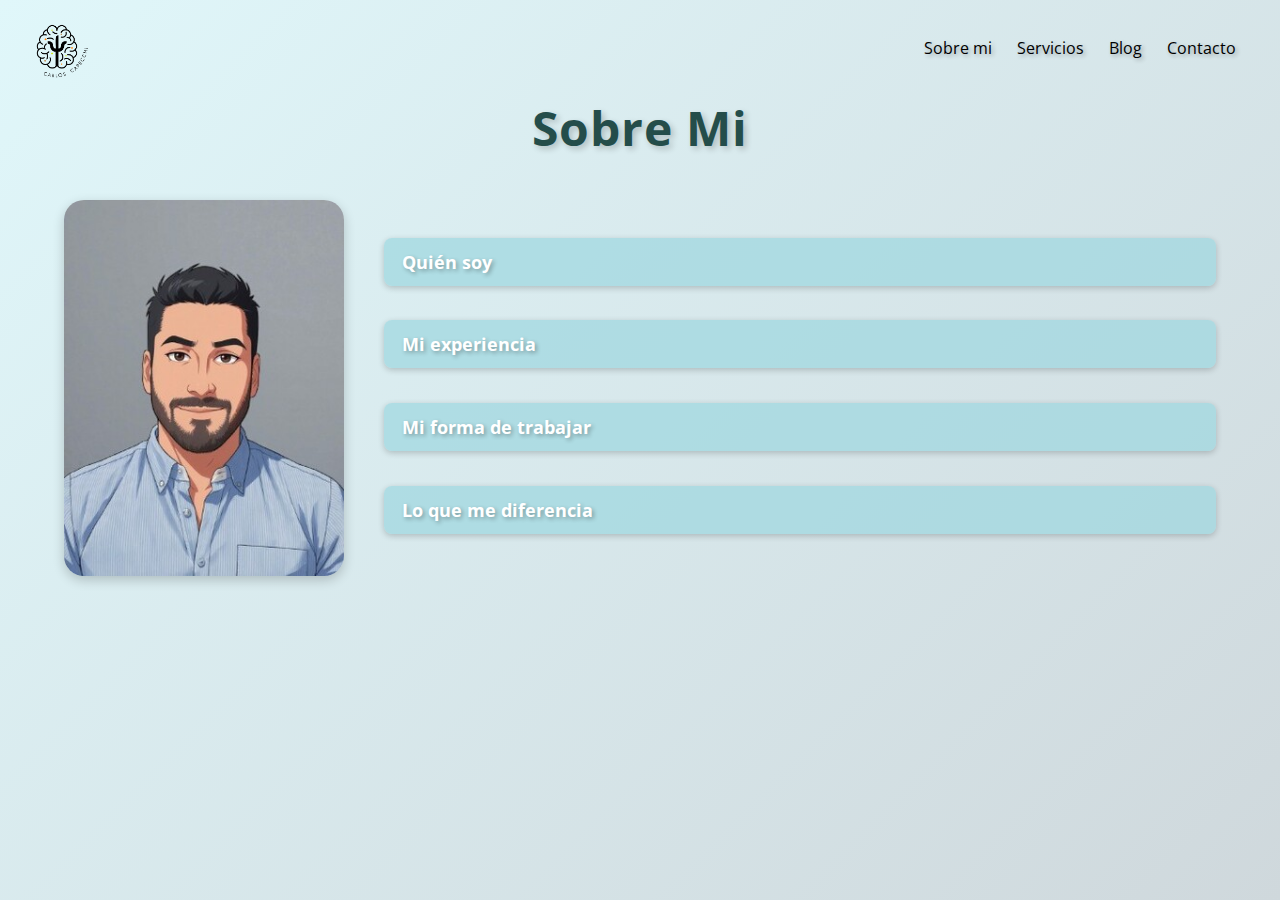
<file: sobremi.html>
<!DOCTYPE html>
<html lang="es">
    <head>
        <meta charset="UTF-8">
        <title>Carlos Capecchi - Psicólogo</title>
        <link rel="preconnect" href="https://fonts.googleapis.com">
        <link rel="preconnect" href="https://fonts.gstatic.com" crossorigin>
        <link href="https://fonts.googleapis.com/css2?family=Open+Sans:ital,wght@0,300..800;1,300..800&display=swap" rel="stylesheet">
        <script src="https://code.jquery.com/jquery-3.7.1.min.js"></script>
        <link rel="preconnect" href="https://fonts.googleapis.com">
        <link rel="preconnect" href="https://fonts.gstatic.com" crossorigin>
        <link href="https://fonts.googleapis.com/css2?family=Momo+Trust+Display&display=swap" rel="stylesheet">
        <meta name="viewport" content="width=device-width, user-scaleable=no">
    </head>

    <body>
        <header>
              <div class="contenedor">
                <div class="menu">
                    <a href="./index.html">
                    <img class="logo" src="./images/logo capecchi fondo transparente-01.png" alt="logo-profesional-carlos">
                    </a>
                    <nav>
                        <ul class="menu-list">
                            <li class="menu.btn"><a class="menu-btn-link" href="./sobremi.html">Sobre mi</a></li>
                            <li class="menu.btn"><a class="menu-btn-link" href="./servicios.html">Servicios</a></li>
                            <li class="menu.btn"><a class="menu-btn-link" href="./blog.html">Blog</a></li>
                            <li class="menu.btn"><a class="menu-btn-link" href="./contacto.html">Contacto</a></li>
                        </ul>
                    </nav>
                </div>
            </div>
            
            <div class="titular">
                <h1>Sobre Mi</h1>                
            </div>

            <div class="contenedor-sobre">
                <div class="sobre-flex">
                    <div class="sobre-imagen">
                        <img src="./images/foto perfil.jpg" alt="Carlos Capecchi" title="Carlos Capecchi">
                    </div>
                        
                    <div class="sobre-texto">
                        <h2>Quién soy</h2>
                        <p class="parrafo-sobre">Psicólogo Clínico (UCV – UDLA), Terapeuta (UEMC – USJ – SEMPyP) y Sexólogo Clínico (SASH), apasionado por el bienestar emocional y el desarrollo humano. A lo largo de mi formación e integrado una sólida base teórica con una profunda comprensión humanista y contemporánea de la psicología. Mi práctica se sustenta en el respeto, la empatía y la convicción de que cada persona posee recursos internos para transformar su propia historia, siempre que encuentre el acompañamiento adecuado para hacerlo.</p>
                        
                        <h2>Mi experiencia</h2>
                        <p class="parrafo-sobre">He trabajado en contextos clínicos, hospitalarios, comunitarios y humanitarios, brindando atención individual, familiar y grupal, así como acompañamiento a personas en situación de vulnerabilidad y movilidad humana. Mi experiencia abarca la psicoterapia, la evaluación psicológica, la intervención en crisis, el diseño y tratamiento de trastornos mentales y disfunciones sexuales; así como la consultoría organizacional orientada al bienestar emocional y la salud mental. Esta trayectoria me ha permitido comprender las diversas formas en que el sufrimiento humano se manifiesta y cómo abordarlo desde una mirada ética, técnica y profundamente humana.</p>
                        
                        <h2>Mi forma de trabajar</h2>
                        <p class="parrafo-sobre">Concibo la terapia como un espacio de encuentro y construcción compartido, donde la escucha activa, la comprensión profunda y el respeto por el ritmo del otro son esenciales. Trabajo desde un enfoque integrador combinando herramientas psicodinámmicas y de apoyo, adaptadas a las particularidades de cada persona. Mi objetivo es acompañar a mis clientes en el reconocimiento de sus emociones, en la comprensión de sus vínculos y en el descubrimiento de herramientas y soluciones para la construcción de una vida más coherente, libre y significativa.</p>
                        
                        <h2>Lo que me diferencia</h2>
                        <p class="parrafo-sobre">Lo que distingue mi práctica es la combinación de una formación clínica rigurosa, sensibilidad humana y experiencia intercultural. Haber trabajado en entornos de elevada complejidad me ha permitido desarrollar una mirada amplia sobre la mente y las relaciones humanas, comprendiendo la diversidad desde una perspectiva empática y sin juicios. Creo firmemente en una psicología cercana, ética y basada en evidencia, pero también en el poder transformador del vínculo terapéutico como camino hacia el bienestar y la autenticidad.</p>
                    </div>
                </div>
            </div>
            





        </header>

        <style>
            .logo {
                width: 80px;
                height: 80px;
                margin-top: 10px;
            }
            h1 {
                text-align: center;
                font-size: 48px;
                color: #244d4a;
                text-shadow: 3px 3px 6px rgba(0,0,0,0.2);
                letter-spacing: 1px;
                margin-bottom: 20px;
                margin-top: 0;
                padding-top: 0;
            }
            .menu-btn-link {
                text-decoration: none;
                color: black;
            }
            li {
                list-style: none;
                margin-right: 25px;
                text-shadow: 2px 2px 4px rgba(0,0,0,0.3);
                font-family: "Open Sans";
            }
            .menu {
                display: flex;
                justify-content: space-between;
                align-items: center;
            }
            .menu-list {
                display: flex;
            }
            body {
                background: linear-gradient(135deg, #e0f7fa 0%, #cfd8dc 100%);
                font-family: "Open Sans", sans-serif;
                color: #333;
                margin: 0;
                padding: 0;
                height: 100vh;
            }
            .contenedor {
                margin: auto;
                width: 97%;
                max-width: 1920px;
            }
            .contenedor-sobre {
                max-width: 1280px;
                width: 90%;
                margin: auto;
                text-align: justify;
            }
            h2 {
                font-family: "Open Sans";
                font-size: 18px;
                color: white;
                text-shadow: 2px 2px 4px rgba(0,0,0,0.3);
            }
            .parrafo-sobre {
                font-family: "Open Sans";
                font-size: 14px;

            }
            .contenedor-sobre h2 {
                background-color: rgba(159, 215, 223, 0.725);
                color: #fff;
                font-family: "Open Sans";
                font-size: 18px;
                border-radius: 8px;
                padding: 12px 18px;
                margin-top: 20px;
                cursor: pointer;
                transition: all 0.3s ease;
                box-shadow: 0 2px 6px rgba(0,0,0,0.2);
                display: flex;
                align-items: center;
                transition: background-color 0.3s ease, transform 0.3s ease;
            }
            .contenedor-sobre h2:hover, .contenedor-sobre h2.activo {
                background-color: rgba(96, 164, 172, 0.85);
                transform: scale(1.02);
            }
            .parrafo-sobre {
                max-height: 0;
                overflow: hidden;
                opacity: 0;
                transform: translateY(-5px);
                transition: all 0.4s ease;
                font-family: "Open Sans";
                font-size: 14px;
                background-color: rgba(255,255,255,0.8);
                color: #333;
                padding: 0 15px;
                border-radius: 0 0 10px 10px;
                box-shadow: inset 0 0 10px rgba(0,0,0,0.05);
            }
            .parrafo-sobre.activo {
                max-height: 600px; /* suficiente para el texto */
                opacity: 1;
                padding: 15px;
                transform: translateY(0);
            }
            .sobre-flex {
                display: flex;
                align-items: center;
                gap: 40px;
                margin-top: 40px;
            }
            .sobre-imagen img {
                width: 280px;       
                border-radius: 20px;
                box-shadow: 0 4px 12px rgba(0,0,0,0.2);
            }
            .sobre-texto {
                flex: 1;
            }

            /* RESPONSIVE */

            @media (max-width: 768px) {
            .sobre-flex {
                flex-direction: column;
                align-items: center;
            }

            .sobre-imagen img {
                width: 70%;
                max-width: 300px;
            }

            .sobre-texto {
                width: 100%;
            }
            }


        </style>

        </style>

    <!-- 👇 Aquí colocas el script, justo antes de cerrar el body -->
    <script>
        document.addEventListener("DOMContentLoaded", () => {
        const titulos = document.querySelectorAll(".contenedor-sobre h2");

        titulos.forEach((titulo) => {
            titulo.addEventListener("click", () => {
            const parrafo = titulo.nextElementSibling;

            // Cierra otros párrafos abiertos
            document.querySelectorAll(".parrafo-sobre").forEach((p) => {
                if (p !== parrafo) {
                p.classList.remove("activo");
                }
            });
            document.querySelectorAll(".contenedor-sobre h2").forEach((h) => {
                if (h !== titulo) {
                h.classList.remove("activo");
                }
            });

            // Alterna el actual
            titulo.classList.toggle("activo");
            parrafo.classList.toggle("activo");
            });
        });
        });
    </script>



    </body>
</html>
</file>
<file: style.css>
body {
    font-family: "Open Sans";
    margin: 0;
    padding: 0;
}
h1 {
    font-family: "Lobster Two";
    font-size: 60px;
    margin: 0;
    text-shadow: 2px 2px 4px rgba(0,0,0,0.3);
    color: white;
}
.saber-mas {
    text-decoration: none;
    color: white;
    font-size: 14px;
    background-color: #427A76;
    padding: 20px 30px;
    border-radius: 8px;
    display: inline-block;
    transition: transform 0.3s ease, box-shadow 0.3s ease;
}
.saber-mas:hover {
    transform: scale(1.08);
    box-shadow: 0 4px 10px rgba(0,0,0,0.2);
}
.saber-mas:active {
    transform: scale(0.97);
}
.logo {
    width: 80px;
    height: 80px;
    margin-top: 10px;
}
.menu-btn-link {
    text-decoration: none;
    color: black;
}
li {
    list-style: none;
    margin-right: 25px;
    text-shadow: 2px 2px 4px rgba(0,0,0,0.3);
}
.menu {
    display: flex;
    justify-content: space-between;
    align-items: center;
}
.menu-list {
    display: flex;
}
.titular {
    text-align: center;
    margin-top: 200px;
}
h2 {
    font-size: 20px;
    margin-bottom: 40px;
    color: black;
}
header {
    background: url(./images/DiaSaludMental_1.jpg) center/cover no-repeat;
    height: 100vh;
    position: cover;
}

.contenedor {
    margin: auto;
    width: 97%;
    max-width: 1920px;
}
.contact-section {
  padding: 60px 20px;
}
.contact-container {
  display: flex;
  justify-content: space-around;
  align-items: center;
  gap: 60px;
  max-width: 1200px;
  margin: 0 auto;
  flex-wrap: wrap;
}
.contact-form {
  flex: 1;
  min-width: 200px;
  max-width: 500px;
}
.contact-form h2 {
  text-align: center;
  margin-bottom: 20px;
  margin-top: 1px;
  color: #333;
}
.contact-form form {
  display: flex;
  flex-direction: column;
  gap: 10px;
}
.contact-form label {
  font-weight: 600;
  color: #333;
}
.contact-form input,
.contact-form textarea {
  width: 100%;
  padding: 12px;
  border: 1px solid #ccc;
  border-radius: 6px;
  font-family: "Open Sans", sans-serif;
  font-size: 15px;
  box-sizing: border-box;
}
.contact-form input {
  height: 45px;
}
.contact-form textarea {
  height: 120px;
  resize: none;
}
.contact-form button {
  background-color: #427A76;
  color: white;
  border: none;
  border-radius: 8px;
  padding: 10px 20px;
  cursor: pointer;
  font-size: 16px;
  width: 200px;
  transition: background-color 0.3s ease;
  display: block;
  margin: 0 auto;
  transition: all 0.3s ease;
  margin-top: 16px;
}
.contact-form button:hover {
  background-color: #35625F;
}
.contact-info {
  flex: 1;
  min-width: 320px;
  max-width: 500px;
  text-align: center;
}
.contact-info h2 {
  color: black;
  margin-bottom: 15px;
}
.contact-info p {
  color: black;
  line-height: 1.6;
}
h3 {
    text-align: right;
    font-style: italic;
    color: #427A76;
    line-height: 1.5;
    font-weight: normal;
}
.cajas-servicios {
    display: flex;
    flex-wrap: wrap;
    justify-content: space-around;
    margin-left: 40px;
    margin-right: 40px;
}
.sec-serv {
  padding-bottom: 30px;
}
.servicio {
    width: 25%;
    padding: 38px;
    border-radius: 10px;
    margin-bottom: 40px;
    color: #fff;
}
.icono-servicios {
    height: 45px;
    background-color: #fff;
    border-radius: 15%;
    float: right;
}
.oscuro {
    background: #5A9690;
    transition: 1s;
}
.oscuro:hover {
  transform: scale(1.2);
  display: inline-block;
}
.claro {
    background: #A6CDC6;
    transition: 1s;
}
.claro:hover {
  transform: scale(1.2);
  display: inline-block;
}
h4 {
    font-size: 35px;
    text-align: center;
    font-weight: normal;
}
.parrafo-serv {
    font-size: 13px;
    text-align: justify;
}
h5 {
    font-size: 18px;
    margin: 0;
}
.parrafo-blog {
  font-size: 13px;
  margin-bottom: 20px;
}
.leer-mas {
  color: white;
  font-size: 12px;
  background-color: #427A76;
  padding: 10px 18px;
  border-radius: 8px;
  margin-left: 20px;
  transition: background-color 0.3s ease, transform 0.3s ease;
  display: inline-block;
}
.leer-mas:hover {
  background-color: #35625F;
  transform: scale(1.08);
}
#blog {
  background: #f9fafc;
  padding-top: 30px;
  padding-bottom: 50px;
}
.contenedor-publicaciones {
  display: flex;
  justify-content: space-around;
}
.publicaciones {
  width: 25%;
  box-shadow: 1px 1px 14px #ccc;
  padding-bottom: 30px;
  border-radius: 15px;
  overflow: hidden;
}
#blog img {
  width: 100%;
  height: 45%;
}
#blog h5 {
  margin: 0;
  font-size: 18px;
  padding: 20px;
}
#blog p {
  line-height: 24px;
  color: #333;
  font-size: 13px;
  padding: 10px 20px 10px 20px;
  text-align: justify;
  margin-top: 0;
}
.footer-btn {
  text-decoration: none;
  color: white;
  font-size: 14px;
  background-color: #427A76;
  padding: 10px 20px;
  border-radius: 8px;
  display: inline-block;
  transition: transform 0.3s ease, box-shadow 0.3s ease;
}
.footer-btn:hover {
    transform: scale(1.08);
    box-shadow: 0 4px 10px rgba(0,0,0,0.2);
}
.footer-btn:active {
    transform: scale(0.97);
}
#footer {
  background: linear-gradient(rgba(58,151,151,.92),rgba(180,222,189,.9));
  text-align: center;
  padding: 40px 0px;
}
#footer h4 {
  font-size: 20px;
  color: white;
}
#whatsapp a {
  background: none;
  position: fixed;
  top: 85%;
  right: 1%;
}
.whatsapp-icon {
  height: 50px;
}

/* --- Responsive --- */
@media (max-width: 900px) {
  .contact-container {
    flex-direction: column;
    gap: 40px;
  }

  .contact-form,
  .contact-info {
    max-width: 100%;
  }
}
</file>
